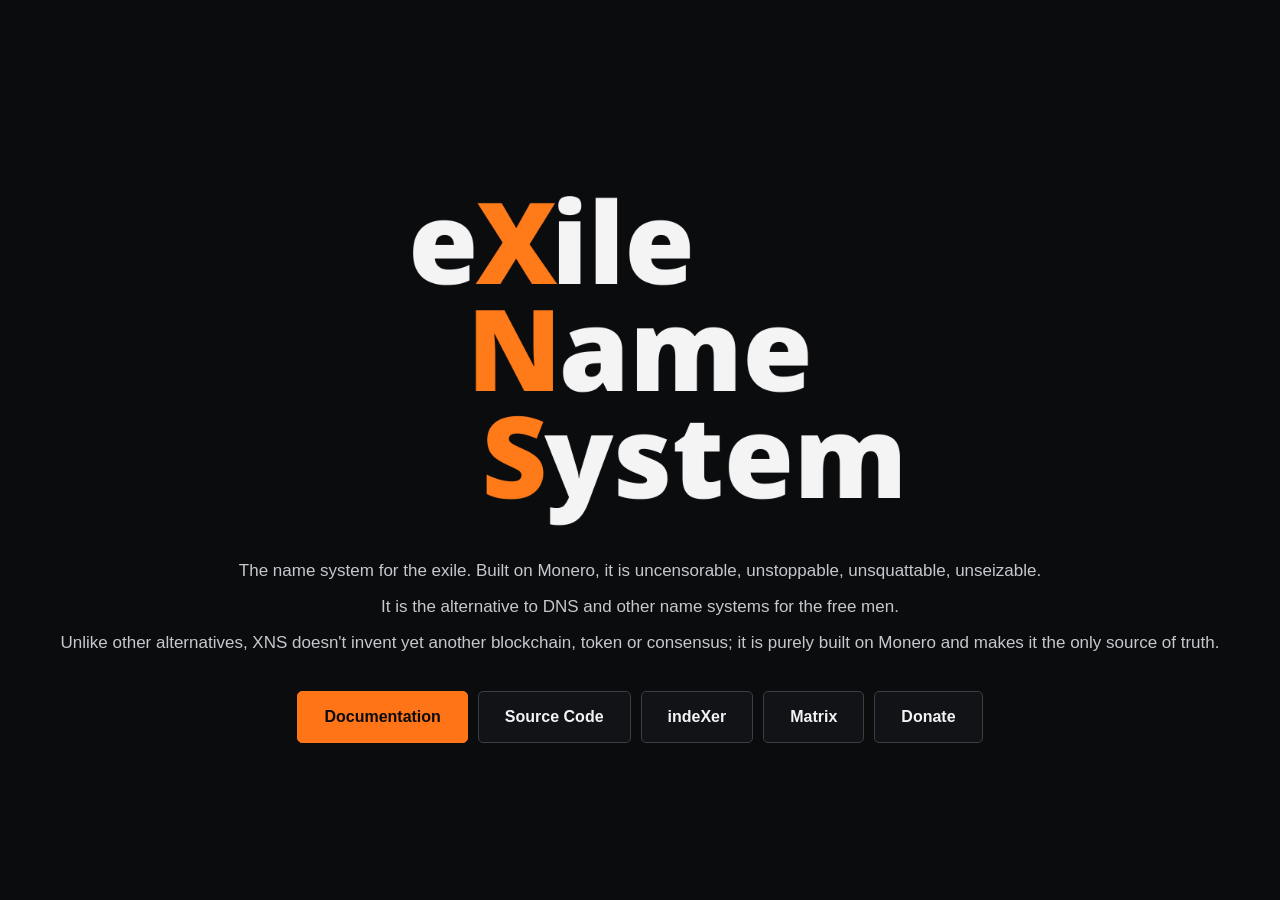
<file: templates/index.html>
<!doctype html>
<html lang="en">
<head>
  <meta charset="utf-8">
  <meta name="viewport" content="width=device-width, initial-scale=1">
  <title>XNS: eXile Name System</title>
  <meta name="description" content="The name system for the exile, built purely on Monero.">
  <link rel="icon" href="/static/favicon.png" type="image/png">
  <link rel="stylesheet" href="/static/style.css">
</head>
<body>
  <main class="home">
    <img class="logo" src="/static/xns-logo.png" alt="eXile Name System" width="680" height="510">

    <p class="statement">
      <span>The name system for the exile. Built on Monero, it is uncensorable, unstoppable, unsquattable, unseizable.</span>
      <span>It is the alternative to DNS and other name systems for the free men.</span>
      <span>Unlike other alternatives, XNS doesn't invent yet another blockchain, token or consensus; it is purely built on Monero and makes it the only source of truth.</span>
    </p>

    <nav class="actions" aria-label="XNS links">
      <a class="button primary" href="/docs">Documentation</a>
      <a class="button" href="https://github.com/exilens/xns">Source Code</a>
      <a class="button" href="https://ui.indexer.xns.rocks">indeXer</a>
      <a class="button" href="https://matrix.to/#/#xns:xns.rocks" target="_blank" rel="noopener noreferrer">Matrix</a>
      <a class="button" href="/donate">Donate</a>
    </nav>
  </main>
</body>
</html>
</file>
<file: static/style.css>
:root {
  color-scheme: dark;
  --background: #0b0c0e;
  --text: #f3f3f4;
  --muted: #b0b3ba;
  --accent: #ff7417;
}

* {
  box-sizing: border-box;
}

html {
  min-height: 100%;
  background: var(--background);
}

body {
  min-height: 100vh;
  margin: 0;
  color: var(--text);
  background: var(--background);
  font-family: Inter, "IBM Plex Sans", "Segoe UI", Arial, sans-serif;
  letter-spacing: 0;
}

a {
  color: inherit;
  text-decoration: none;
}

.home {
  display: flex;
  width: min(100% - 40px, 1240px);
  min-height: 100vh;
  margin: 0 auto;
  padding: 54px 0 64px;
  align-items: center;
  flex-direction: column;
  justify-content: center;
  text-align: center;
}

.logo {
  display: block;
  width: min(78vw, 520px);
  height: auto;
  margin-bottom: 20px;
}

.statement {
  width: 100%;
  max-width: 1200px;
  margin: 0;
  color: #c6c8cd;
  font-size: 17px;
  line-height: 1.65;
  text-align: center;
}

.statement span {
  display: block;
}

.statement span + span {
  margin-top: 8px;
}

.actions {
  display: flex;
  margin-top: 34px;
  align-items: center;
  justify-content: center;
  gap: 10px;
  flex-wrap: wrap;
}

.button {
  display: inline-flex;
  min-height: 52px;
  padding: 0 26px;
  align-items: center;
  justify-content: center;
  border: 1px solid #3a3e47;
  border-radius: 5px;
  color: var(--text);
  background: #111317;
  font-weight: 750;
}

.button:hover {
  border-color: #5a5f69;
  background: #191c21;
}

.button.primary {
  border-color: var(--accent);
  color: #0b0c0e;
  background: var(--accent);
}

.button.primary:hover {
  background: #ff8938;
}

.button:focus-visible {
  outline: 2px solid var(--text);
  outline-offset: 3px;
}

.docs {
  display: grid;
  min-height: 100vh;
  grid-template-columns: 280px minmax(0, 1fr);
}

.docs-sidebar {
  position: sticky;
  top: 0;
  height: 100vh;
  padding: 30px 24px;
  overflow-y: auto;
  border-right: 1px solid #282b31;
  background: #0d0f12;
}

.docs-logo {
  display: block;
  width: 136px;
  margin: 0 0 14px 8px;
}

.docs-logo img {
  display: block;
  width: 100%;
  height: auto;
}

.docs-links {
  display: flex;
  width: 136px;
  margin: 0 0 25px 8px;
  gap: 8px;
  justify-content: center;
}

.docs-links a {
  display: inline-flex;
  width: 36px;
  height: 36px;
  align-items: center;
  justify-content: center;
  border: 1px solid #30343b;
  border-radius: 4px;
  color: #b9bcc3;
  background: #111317;
}

.docs-links a:hover {
  border-color: #555a64;
  color: var(--text);
  background: #171a1f;
}

.docs-links a:focus-visible {
  outline: 2px solid var(--text);
  outline-offset: 2px;
}

.docs-links svg {
  width: 18px;
  height: 18px;
  fill: none;
  stroke: currentColor;
  stroke-width: 1.8;
  stroke-linecap: round;
  stroke-linejoin: round;
}

.docs-links a:first-child svg {
  fill: currentColor;
  stroke: none;
}

.docs-navigation {
  display: grid;
  gap: 6px;
  color: #c6c8cd;
  font-size: 15px;
}

.docs-main,
.docs-navigation summary,
.docs-topics a {
  border-radius: 4px;
}

.docs-main,
.docs-navigation summary {
  display: block;
  padding: 9px 10px;
  color: var(--text);
  font-weight: 700;
  cursor: pointer;
}

.docs-navigation summary {
  list-style: none;
}

.docs-navigation summary::-webkit-details-marker {
  display: none;
}

.docs-navigation summary::after {
  content: "+";
  float: right;
  color: #747982;
  font-weight: 400;
}

.docs-navigation details[open] summary::after {
  content: "-";
}

.docs-main:hover,
.docs-navigation summary:hover,
.docs-topics a:hover {
  background: #15181d;
}

.docs-main.active,
.docs-topics a.active {
  color: var(--accent);
}

.docs-topics {
  display: grid;
  margin: 3px 0 8px 10px;
  padding-left: 10px;
  border-left: 1px solid #30343b;
}

.docs-topics a {
  padding: 8px 10px;
}

.docs-content {
  width: min(100% - 64px, 860px);
  margin: 0 auto;
  padding: 76px 0 120px;
}

.markdown {
  color: #c9cbd0;
  font-size: 17px;
  line-height: 1.75;
}

.markdown h1,
.markdown h2,
.markdown h3 {
  color: var(--text);
  line-height: 1.25;
}

.markdown h1 {
  margin: 0 0 32px;
  font-size: 42px;
}

.markdown h2 {
  margin: 52px 0 16px;
  padding-bottom: 10px;
  border-bottom: 1px solid #282b31;
  font-size: 27px;
}

.markdown h3 {
  margin: 36px 0 12px;
  font-size: 21px;
}

.markdown p,
.markdown ul,
.markdown ol,
.markdown pre,
.markdown blockquote {
  margin: 0 0 20px;
}

.markdown a {
  color: var(--accent);
  text-decoration: underline;
  text-underline-offset: 3px;
}

.markdown code {
  padding: 2px 5px;
  border: 1px solid #30343b;
  border-radius: 3px;
  color: #ececef;
  background: #13161a;
  font-family: "IBM Plex Mono", "SFMono-Regular", Consolas, monospace;
  font-size: 0.88em;
}

.markdown pre {
  padding: 18px;
  overflow-x: auto;
  border: 1px solid #30343b;
  border-radius: 5px;
  background: #111317;
}

.markdown pre code {
  padding: 0;
  border: 0;
  background: transparent;
}

.markdown blockquote {
  padding-left: 18px;
  border-left: 3px solid var(--accent);
  color: var(--muted);
}

.donate {
  width: min(100% - 40px, 1060px);
  margin: 0 auto;
  padding: 48px 0 90px;
}

.donate-header {
  display: flex;
  margin-bottom: 54px;
  align-items: center;
  gap: 32px;
}

.donate-header img {
  display: block;
  width: 136px;
  height: auto;
}

.donate-header h1 {
  margin: 0;
  padding-left: 32px;
  border-left: 1px solid #343840;
  font-size: 40px;
}

.donate-message {
  margin: 0 0 44px;
  color: #c9cbd0;
  font-size: 17px;
  line-height: 1.75;
}

.donate-section + .donate-section {
  margin-top: 44px;
}

.donate-section h2 {
  margin: 0 0 14px;
  color: var(--muted);
  font-size: 13px;
  text-transform: uppercase;
}

.donate-key {
  display: block;
  padding: 16px;
  overflow-wrap: anywhere;
  border: 1px solid #30343b;
  border-radius: 5px;
  color: var(--text);
  background: #111317;
  font-size: 14px;
  line-height: 1.6;
}

.donation-table-wrap {
  max-height: 360px;
  overflow: auto;
  border: 1px solid #30343b;
  border-radius: 5px;
}

.donation-table {
  width: 100%;
  border-collapse: collapse;
  background: #0f1114;
  font-size: 14px;
}

.donation-table th {
  position: sticky;
  top: 0;
  z-index: 1;
  padding: 13px 14px;
  color: var(--muted);
  background: #15181d;
  font-size: 11px;
  text-align: left;
  text-transform: uppercase;
}

.donation-table td {
  padding: 14px;
  border-top: 1px solid #282b31;
  white-space: nowrap;
}

.donation-table td:last-child {
  min-width: 300px;
}

.donation-table code {
  font-size: 12px;
}

.donation-empty {
  height: 110px;
  color: var(--muted);
  text-align: center;
}

.donation-status {
  margin: 10px 0 0;
  color: var(--muted);
  font-size: 13px;
}

@media (max-width: 600px) {
  .home {
    width: min(100% - 28px, 1240px);
    min-height: auto;
    padding: 40px 0 52px;
  }

  .logo {
    width: min(100%, 360px);
    margin-bottom: 14px;
  }

  .statement {
    font-size: 16px;
    line-height: 1.65;
    text-align: left;
  }

  .actions {
    display: grid;
    width: 100%;
    grid-template-columns: 1fr 1fr;
    gap: 10px;
  }

  .button {
    width: 100%;
  }

  .docs {
    display: block;
  }

  .docs-sidebar {
    position: static;
    width: 100%;
    height: auto;
    padding: 22px 18px 16px;
    border-right: 0;
    border-bottom: 1px solid #282b31;
  }

  .docs-logo {
    width: 104px;
    margin: 0 0 12px 4px;
  }

  .docs-links {
    width: 104px;
    margin: 0 0 18px 4px;
  }

  .docs-content {
    width: min(100% - 36px, 860px);
    padding: 42px 0 72px;
  }

  .markdown {
    font-size: 16px;
  }

  .markdown h1 {
    margin-bottom: 26px;
    font-size: 34px;
  }

  .markdown h2 {
    margin-top: 42px;
    font-size: 24px;
  }

  .donate {
    width: min(100% - 28px, 1060px);
    padding: 30px 0 60px;
  }

  .donate-header {
    margin-bottom: 40px;
    gap: 20px;
  }

  .donate-header img {
    width: 100px;
  }

  .donate-header h1 {
    padding-left: 20px;
    font-size: 32px;
  }

  .donate-message {
    margin-bottom: 38px;
    font-size: 16px;
  }

  .donation-table-wrap {
    max-height: 320px;
  }
}

@media (min-width: 1200px) {
  .statement span {
    white-space: nowrap;
  }
}
</file>
